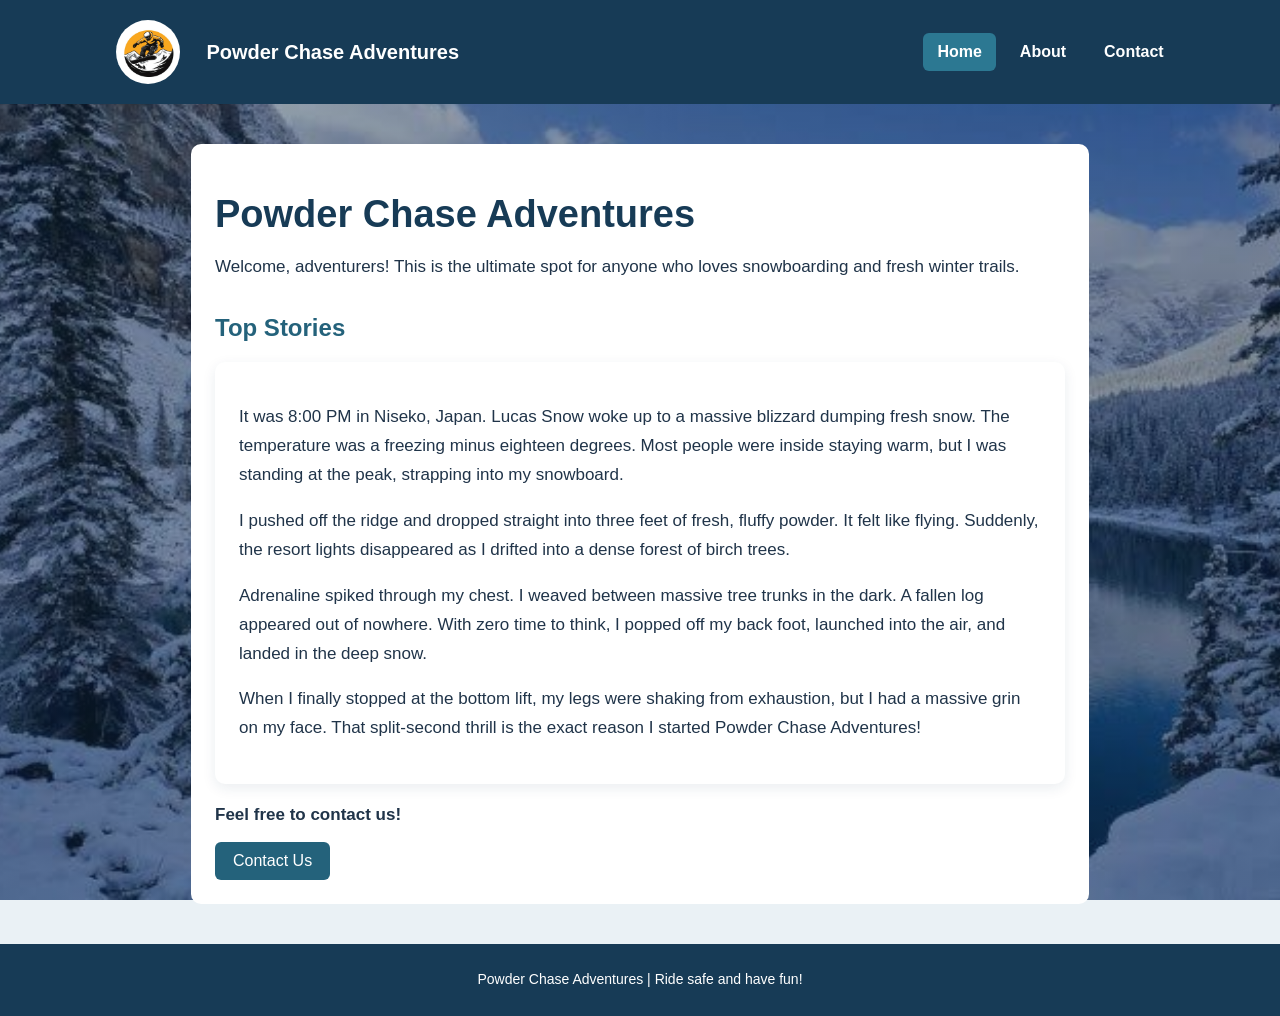
<file: index.html>
<!DOCTYPE html>
<html lang="en">
<head>
    <meta charset="UTF-8"/>
    <meta name="viewport" content="width=device-width, initial-scale=1"/>
    <meta name="description" content="Powder Chase Adventures is a snowboarding blog that shares thrilling stories and experiences from the slopes."/>
    <title>Powder Chase | Home</title>
    <link rel="stylesheet" href="style.css"/>
</head>
<link rel="preconnect" href="https://fonts.googleapis.com">
<link rel="preconnect" href="https://fonts.gstatic.com" crossorigin>
<link href="https://fonts.googleapis.com/css2?family=Roboto:ital,wght@0,100..900;1,100..900&display=swap" rel="stylesheet">
<body class="home-page">
    <nav class="navbar">
        <div class="site-brand">
            <a href="index.html" class="logo" aria-label="Powder Chase home">
                <img src="images/snowboard_logo.jpg" alt="Snowboarder logo"/>
            </a>
            <span class="site-name">Powder Chase Adventures</span>
        </div>
        <div class="menu-links">
            <a href="index.html" class="active">Home</a>
            <a href="about.html">About</a>
            <a href="contact.html">Contact</a>
        </div>
    </nav>

    <main class="container">
        <h1>Powder Chase Adventures</h1>
        <p>Welcome, adventurers! This is the ultimate spot for anyone who loves snowboarding and fresh winter trails.</p>

        <h2>Top Stories</h2>
        <div class="card">
            <p>It was 8:00 PM in Niseko, Japan. Lucas Snow woke up to a massive blizzard dumping fresh snow. The temperature was a freezing minus eighteen degrees. Most people were inside staying warm, but I was standing at the peak, strapping into my snowboard.</p>
            <p>I pushed off the ridge and dropped straight into three feet of fresh, fluffy powder. It felt like flying. Suddenly, the resort lights disappeared as I drifted into a dense forest of birch trees.</p>
            <p>Adrenaline spiked through my chest. I weaved between massive tree trunks in the dark. A fallen log appeared out of nowhere. With zero time to think, I popped off my back foot, launched into the air, and landed in the deep snow.</p>
            <p>When I finally stopped at the bottom lift, my legs were shaking from exhaustion, but I had a massive grin on my face. That split-second thrill is the exact reason I started Powder Chase Adventures!</p>
        </div>
        <p><b>Feel free to contact us!</b></p>
        <a href="contact.html" class="card-button">Contact Us</a>
    </main>

    <footer class="footer">
        <p>Powder Chase Adventures | Ride safe and have fun!</p>
    </footer>
</body>
</html>
</file>
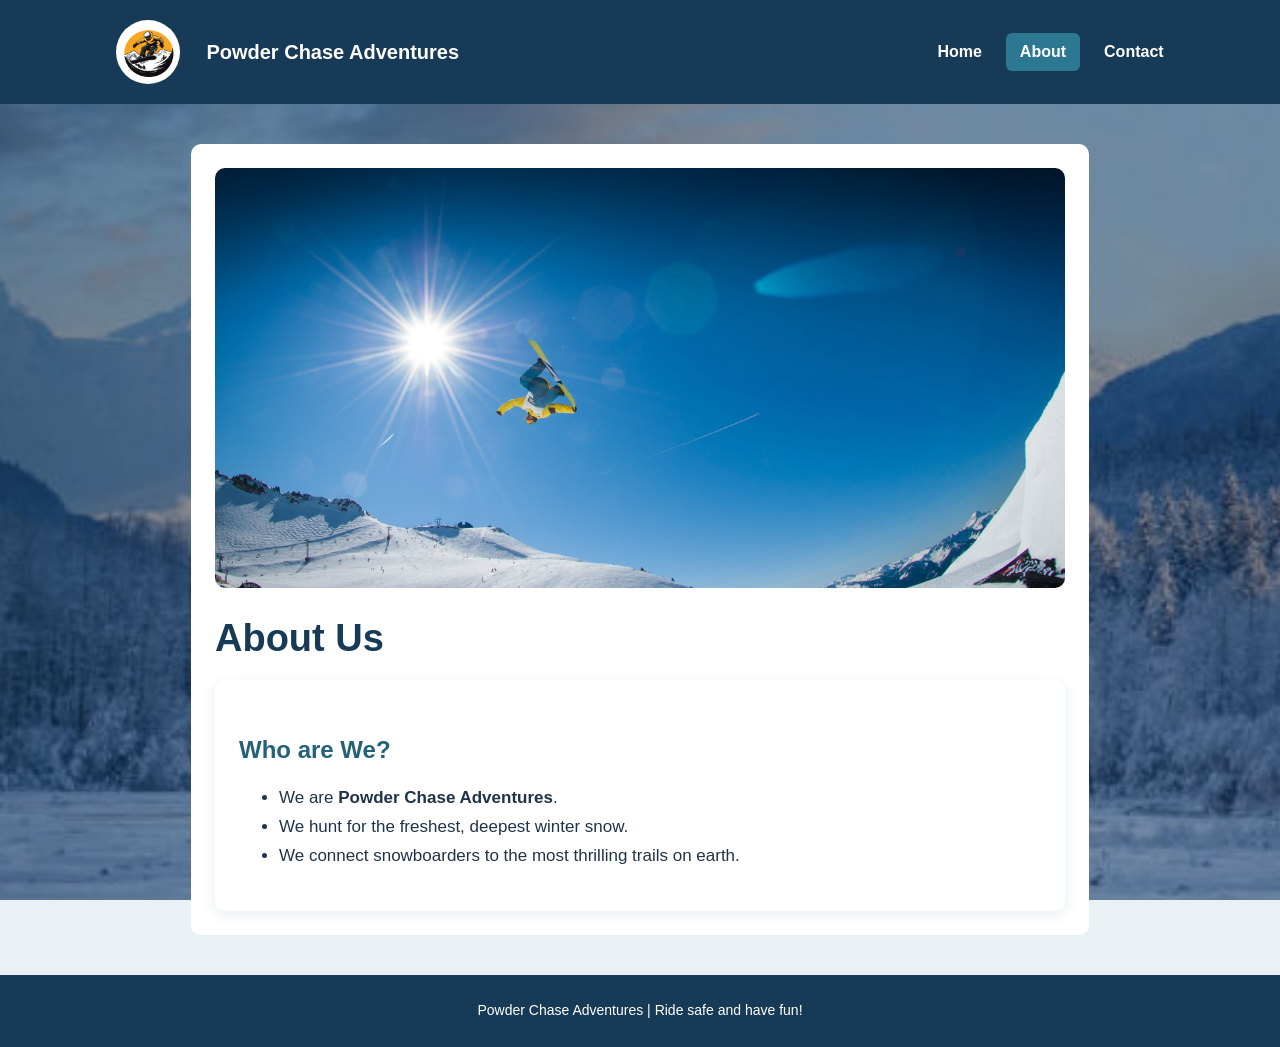
<file: about.html>
<!DOCTYPE html>
<html lang="en">
<head>
    <meta charset="UTF-8"/>
    <meta name="viewport" content="width=device-width, initial-scale=1"/>
    <title>Powder Chase | About Us</title>
    <link rel="stylesheet" href="style.css"/>
</head>
<link rel="preconnect" href="https://fonts.googleapis.com">
<link rel="preconnect" href="https://fonts.gstatic.com" crossorigin>
<link href="https://fonts.googleapis.com/css2?family=Roboto:ital,wght@0,100..900;1,100..900&display=swap" rel="stylesheet">
<body class="about-page">
    <nav class="navbar">
        <div class="site-brand">
            <a href="index.html" class="logo" aria-label="Powder Chase home">
                <img src="images/snowboard_logo.jpg" alt="Snowboarder logo"/>
            </a>
            <span class="site-name">Powder Chase Adventures</span>
        </div>
        <div class="menu-links">
            <a href="index.html">Home</a>
            <a href="about.html" class="active">About</a>
            <a href="contact.html">Contact</a>
        </div>
    </nav>

    <main class="container">
        <img src="images/Snowboarder.jpg" alt="A snowboarder" class="about-image"/>
        <h1>About Us</h1>

        <div class="card">
            <h2>Who are We?</h2>
            <ul>
                <li>We are <strong>Powder Chase Adventures</strong>.</li>
                <li>We hunt for the freshest, deepest winter snow.</li>
                <li>We connect snowboarders to the most thrilling trails on earth.</li>
            </ul>
        </div>
    </main>

    <footer class="footer">
        <p>Powder Chase Adventures | Ride safe and have fun!</p>
    </footer>
</body>
</html>
</file>
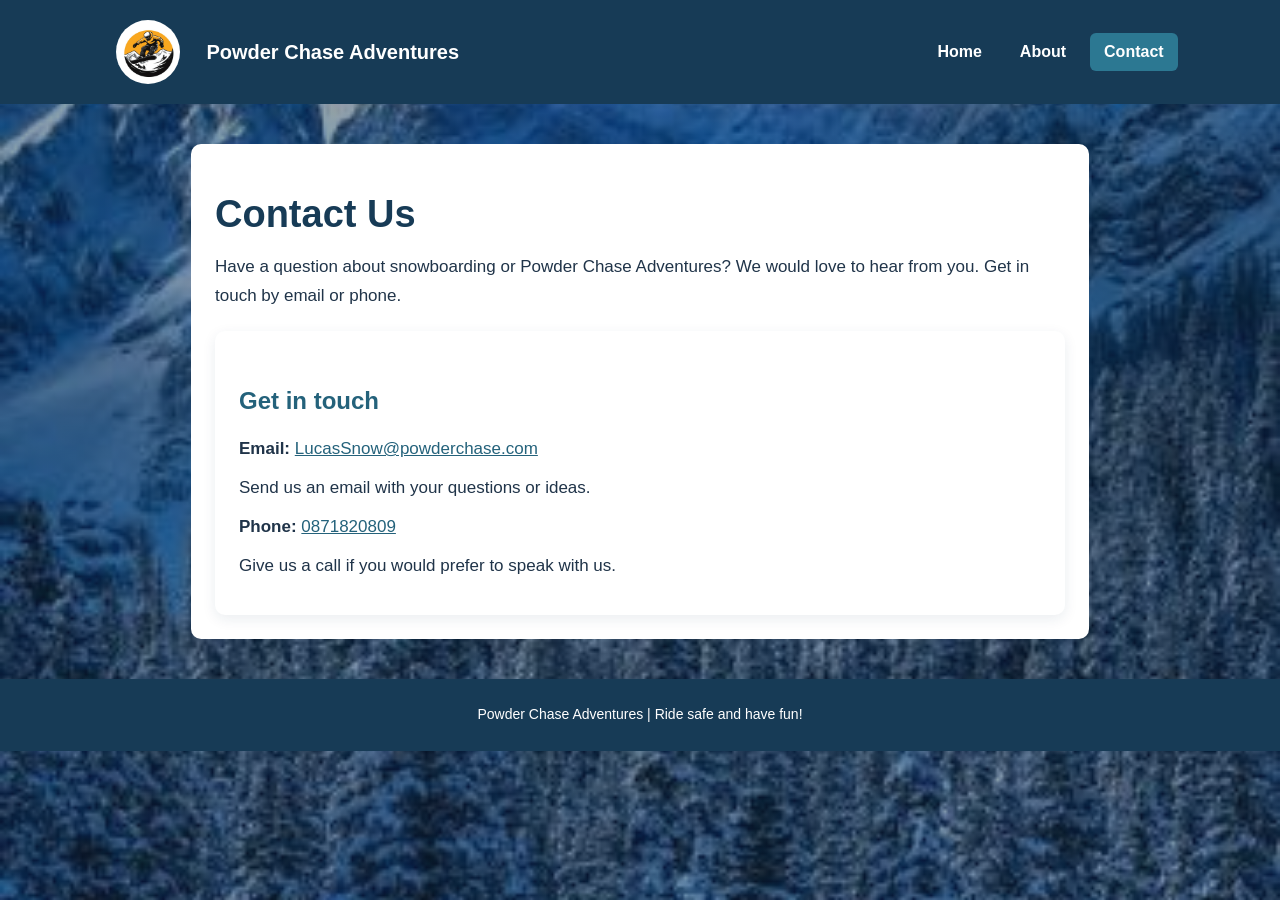
<file: contact.html>
<!DOCTYPE html>
<html lang="en">
<head>
    <meta charset="UTF-8"/>
    <meta name="viewport" content="width=device-width, initial-scale=1"/>
    <title>Powder Chase | Contact</title>
    <link rel="stylesheet" href="style.css"/>
</head>
<link rel="preconnect" href="https://fonts.googleapis.com">
<link rel="preconnect" href="https://fonts.gstatic.com" crossorigin>
<link href="https://fonts.googleapis.com/css2?family=Roboto:ital,wght@0,100..900;1,100..900&display=swap" rel="stylesheet">
<body class="contact-page">
    <nav class="navbar">
        <div class="site-brand">
            <a href="index.html" class="logo" aria-label="Powder Chase home">
                <img src="images/snowboard_logo.jpg" alt="Snowboarder logo"/>
            </a>
            <span class="site-name">Powder Chase Adventures</span>
        </div>
        <div class="menu-links">
            <a href="index.html">Home</a>
            <a href="about.html">About</a>
            <a href="contact.html" class="active">Contact</a>
        </div>
    </nav>

    <main class="container">
        <h1>Contact Us</h1>
        <p>Have a question about snowboarding or Powder Chase Adventures? We would love to hear from you. Get in touch by email or phone.</p>

        <div class="card contact-card">
            <h2>Get in touch</h2>
            <p><strong>Email:</strong> <a href="mailto:LucasSnow@powderchase.com">LucasSnow@powderchase.com</a></p>
            <p>Send us an email with your questions or ideas.</p>
            <p><strong>Phone:</strong> <a href="tel:+353871820809">0871820809</a></p>
            <p>Give us a call if you would prefer to speak with us.</p>
        </div>
    </main>

    <footer class="footer">
        <p>Powder Chase Adventures | Ride safe and have fun!</p>
    </footer>
</body>
</html>
</file>
<file: style.css>
body {
    margin: 0;
    background-color: #eaf1f5;
    color: #203449;
    font-family: Arial, sans-serif;
}

.home-page {
    background-image: linear-gradient(rgba(16, 45, 71, 0.45), rgba(16, 45, 71, 0.45)), url("images/background2.jpg");
}

.about-page {
    background-image: linear-gradient(rgba(16, 45, 71, 0.45), rgba(16, 45, 71, 0.45)), url("images/backgroun1.jpg");
}

.contact-page {
    background-image: linear-gradient(rgba(16, 45, 71, 0.45), rgba(16, 45, 71, 0.45)), url("images/background3.jpg");
}

.home-page,
.about-page,
.contact-page {
    min-height: 100vh;
    background-position: center;
    background-size: cover;
    background-attachment: fixed;
}
.navbar {
    display: flex;
    align-items: center;
    justify-content: space-between;
    padding: 10px 8%;
    background-color: #173b56;
}

.site-brand {
    display: flex;
    align-items: center;
    gap: 12px;
}

.logo img {
    display: block;
    width: 64px;
    height: 64px;
    border-radius: 50%;
    background-color: white;
}

.site-name {
    color: white;
    font-size: 20px;
    font-weight: bold;
}

.menu-links {
    display: flex;
    gap: 10px;
}

.navbar a {
    padding: 10px 14px;
    border-radius: 6px;
    color: white;
    font-weight: bold;
    text-decoration: none;
}

.navbar a:hover,
.navbar a.active {
    background-color: #2c7892;
}

.container {
    max-width: 850px;
    margin: 40px auto;
    padding: 24px;
    border-radius: 10px;
    background-color: white;
}

h1 {
    margin-bottom: 12px;
    color: #173b56;
    font-size: 38px;
}

h2 {
    margin-top: 32px;
    color: #24627b;
}

p,
li {
    font-size: 17px;
    line-height: 1.7;
}

.card {
    margin-top: 20px;
    padding: 24px;
    border-radius: 10px;
    background-color: white;
    box-shadow: 0 4px 14px #173b5617;
}
.card-button {
    display: inline-block;
    margin-top: -5px;
    padding: 10px 18px;
    border-radius: 6px;
    background-color: #24627b;
    color: white;
    text-decoration: none;
    transition: background-color 0.3s ease, color 0.3s ease, transform 0.3s ease;
}
.card-button:hover {
    background-color: #173b56;
    color: #ffffff;
    transform: translateY(-2px);
}
.about-image {
    width: 100%;
    max-height: 420px;
    border-radius: 10px;
    object-fit: cover;
}

.contact-card p {
    margin: 10px 0;
}

.contact-card a {
    color: #24627b;
}

.footer {
    position: relative;
    bottom: 0;
    left: 0;
    width: 100%;
    box-sizing: border-box; 
    padding: 24px;
    background-color: #173b56;
    color: white;
    text-align: center;
}

.footer p {
    margin: 0;
    font-size: 14px;
}
@media (max-width: 600px) {
    .home-page,
    .about-page,
    .contact-page {
        background-attachment: scroll;
    }
    .navbar {
        padding: 10px 12px;
    }

    .logo img {
        width: 52px;
        height: 52px;
    }

    .site-brand {
        gap: 8px;
    }

    .site-name {
        font-size: 15px;
    }

    .menu-links {
        gap: 2px;
    }

    .navbar a {
        padding: 10px 9px;
        font-size: 14px;
    }

    .container {
        margin: 24px 12px;
        padding: 20px;
    }

    h1 {
        font-size: 32px;
    }
}
</file>
